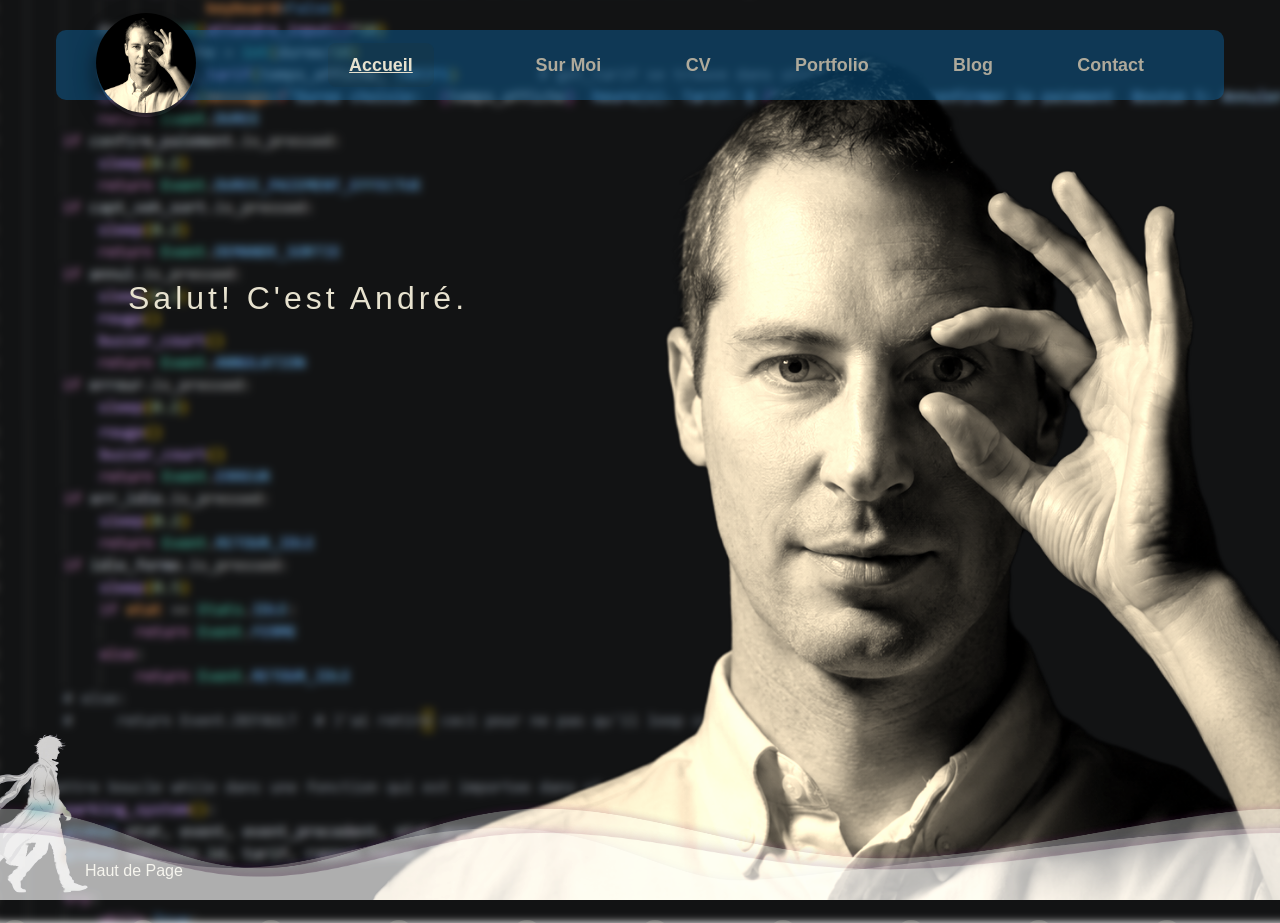
<file: index.html>
<!DOCTYPE html>
<html lang="en">
    <head>
        <meta charset="UTF-8">
        <meta name="viewport" content="width=device-width, initial-scale=1.0">
        <!-- métadonnées Open Graph: par Meta. surtout pour réseaux sociaux  -->
        <meta property="og:title"
            content="Andre Georges Développeur Web Intelligence Artificielle">
        <meta property="og:description"
            content="CV et portfolio d'André Georges, développeur Web spécialisé en intelligence artificielle, Python, JavaScript et SQL.">
        <meta property="og:image"
            content="https://andregeorges.github.io/CV/images/photo_profil.png">
        <meta property="og:type"
            content="website">
        <meta property="og:url"
            content="https://andregeorges.github.io/CV/">
        <title>Accueil</title>
        <link rel="icon" href="images/photo_profil.png">
        <link rel="stylesheet" href="css/style.css">
        <link rel="stylesheet" href="css/variables.css">
        <link rel="stylesheet"
            href="https://cdnjs.cloudflare.com/ajax/libs/font-awesome/6.7.2/css/all.min.css">
    </head>
    <body class="bg-accueil" id="code-defilant">
        <div id="wrapper"></div>
        <div id="navbar"></div>

        <div class="hi">
            <h1>Salut! C'est André.</h1>
        </div>
        <div class="moving-text">
            <h1 class="banner-text"></h1>
        </div>
        <!-- <button type="button"><a
                href="contact.html">Contactez-moi!</a></button> -->

        <div id="footer" class="page-noire"></div>
        <script src="js/include.js"></script>
    </body>
</html>
</file>
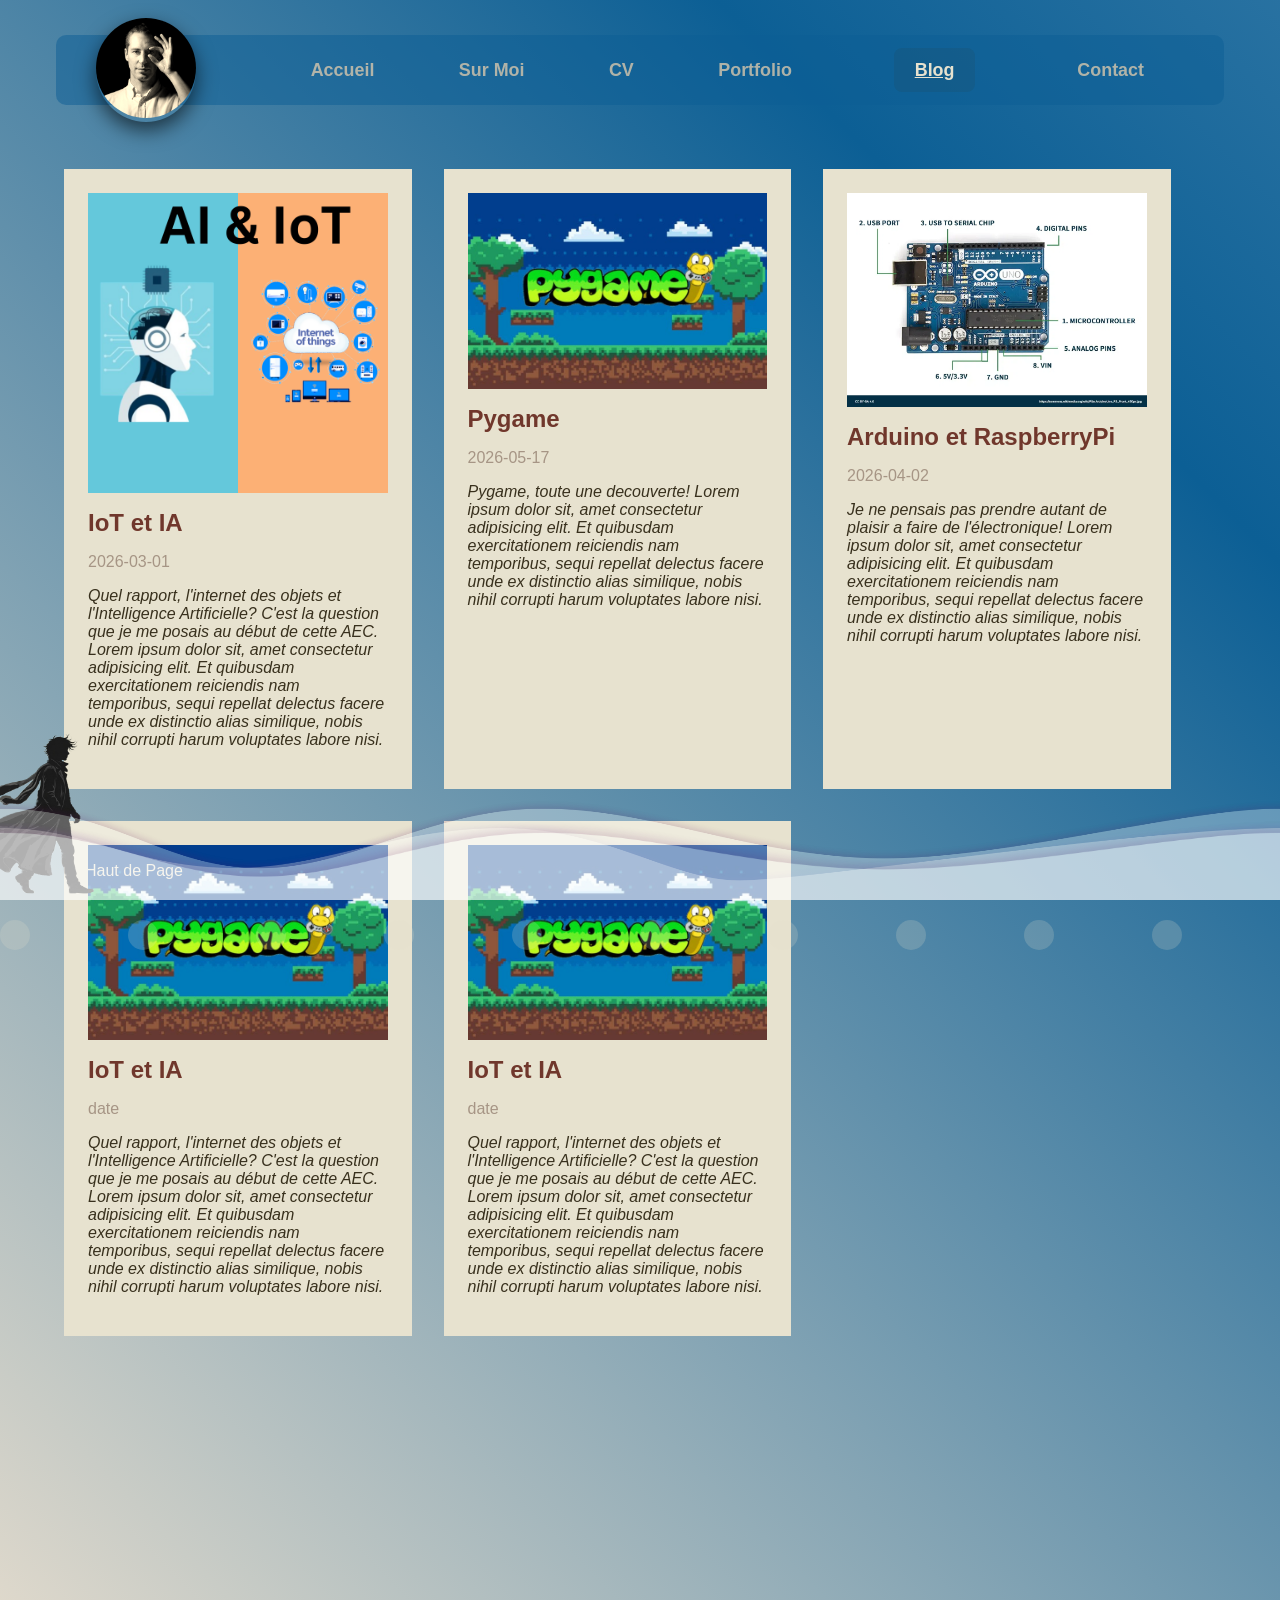
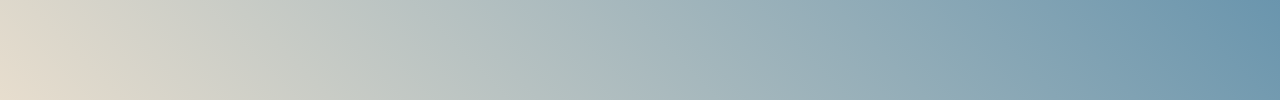
<file: blog.html>
<!DOCTYPE html>
<html lang="en">
    <head>
        <meta charset="UTF-8">
        <meta name="viewport" content="width=device-width, initial-scale=1.0">
        <title>Blog / Article</title>
        <link rel="icon" href="images/photo_profil.png">
        <link rel="stylesheet" href="css/blog.css">
        <link rel="stylesheet" href="css/variables.css">
    </head>
    <body class="wrapper">
        <div id="wrapper"></div>
        <div id="navbar"></div>

        <div class="card-container">
            <div class="card">
                <img src="images/AI_IoT.png" alt="IA et IoT">
                <h1>IoT et IA</h1>
                <h5>2026-03-01</h5>
                <p>Quel rapport, l'internet des objets et l'Intelligence
                    Artificielle? C'est la question que je me posais au début de
                    cette AEC. Lorem ipsum dolor sit, amet consectetur
                    adipisicing elit. Et quibusdam exercitationem reiciendis nam
                    temporibus, sequi repellat delectus facere unde ex
                    distinctio alias similique, nobis nihil corrupti harum
                    voluptates labore nisi.</p>
            </div>
            <div class="card">
                <img src="images/pygame.jpg" alt="Pygame">
                <h1>Pygame</h1>
                <h5>2026-05-17</h5>
                <p>Pygame, toute une decouverte! Lorem ipsum dolor sit, amet
                    consectetur
                    adipisicing elit. Et quibusdam exercitationem reiciendis nam
                    temporibus, sequi repellat delectus facere unde ex
                    distinctio alias similique, nobis nihil corrupti harum
                    voluptates labore nisi.</p>
            </div>
            <div class="card">
                <img src="images/Arduino.png" alt="arduino">
                <h1>Arduino et RaspberryPi</h1>

                <h5>2026-04-02</h5>
                <p>Je ne pensais pas prendre autant de plaisir a faire de
                    l'électronique! Lorem ipsum dolor sit, amet consectetur
                    adipisicing elit. Et quibusdam exercitationem reiciendis nam
                    temporibus, sequi repellat delectus facere unde ex
                    distinctio alias similique, nobis nihil corrupti harum
                    voluptates labore nisi.</p>
            </div>
            <div class="card">
                <img src="images/pygame.jpg" alt="Pygame">
                <h1>IoT et IA</h1>
                <h5>date</h5>
                <p>Quel rapport, l'internet des objets et l'Intelligence
                    Artificielle? C'est la question que je me posais au début de
                    cette AEC. Lorem ipsum dolor sit, amet consectetur
                    adipisicing elit. Et quibusdam exercitationem reiciendis nam
                    temporibus, sequi repellat delectus facere unde ex
                    distinctio alias similique, nobis nihil corrupti harum
                    voluptates labore nisi.</p>
            </div>
            <div class="card">
                <img src="images/pygame.jpg" alt="Pygame">
                <h1>IoT et IA</h1>
                <h5>date</h5>
                <p>Quel rapport, l'internet des objets et l'Intelligence
                    Artificielle? C'est la question que je me posais au début de
                    cette AEC. Lorem ipsum dolor sit, amet consectetur
                    adipisicing elit. Et quibusdam exercitationem reiciendis nam
                    temporibus, sequi repellat delectus facere unde ex
                    distinctio alias similique, nobis nihil corrupti harum
                    voluptates labore nisi.</p>
            </div>

        </div>

        <div id="footer"></div>

        <script src="js/include.js"></script>
    </body>
</html>
</file>
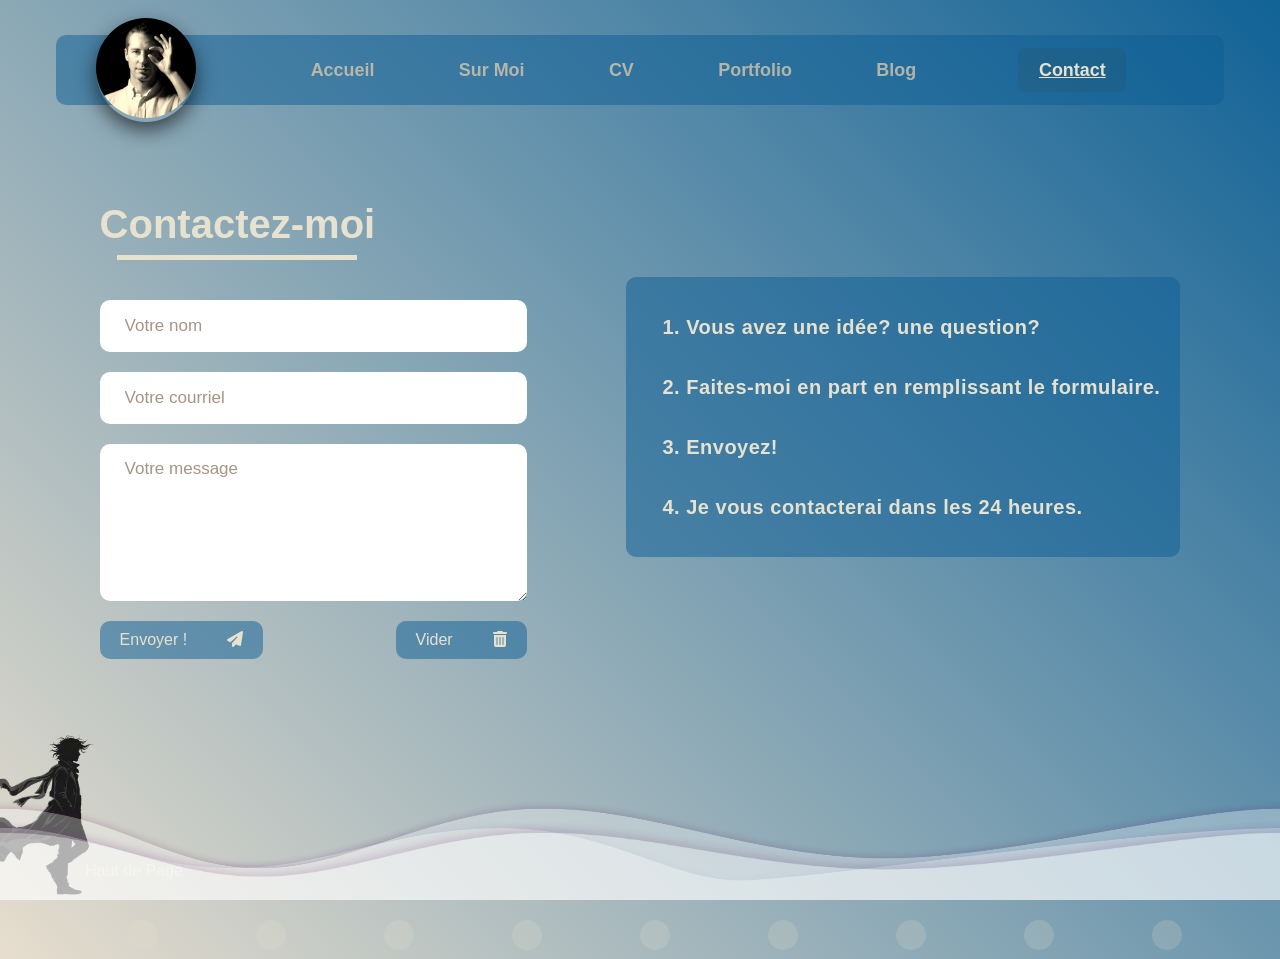
<file: contact.html>
<!DOCTYPE html>
<html lang="en">
    <head>
        <meta charset="UTF-8">
        <meta name="viewport" content="width=device-width, initial-scale=1.0">
        <title>Contact</title>
        <link rel="icon" href="images/photo_profil.png">
        <link rel="stylesheet" href="css/contact.css">
        <link rel="stylesheet" href="css/variables.css">
        <link rel="stylesheet"
            href="https://cdnjs.cloudflare.com/ajax/libs/font-awesome/6.7.2/css/all.min.css">
        <link rel="apple-touch-icon" sizes="180x180"
            href="/apple-touch-icon.png">
        <link rel="icon" type="image/png" sizes="32x32"
            href="/favicon-32x32.png">
        <link rel="icon" type="image/png" sizes="16x16"
            href="/favicon-16x16.png">
        <link rel="manifest" href="/site.webmanifest">
    </head>
    <body class="wrapper">
        <div id="wrapper"></div>
        <div id="navbar"></div>
        <div class="contact-container">
            <form
                action="https://api.web3forms.com/submit"
                method="POST"
                class="contact-left">
                <div class="contact-left-title">
                    <h1>Contactez-moi</h1>
                    <hr>
                </div>
                <input type="hidden" name="access_key"
                    value="0388c457-0274-4350-b928-2ecf0cdc8cf3">
                <input class="contact-inputs" type="text" name="name"
                    placeholder="Votre nom" required minlength="2"
                    maxlength="20">
                <input class="contact-inputs" type="email" name="email"
                    placeholder="Votre courriel" required>
                <textarea class="contact-inputs" name="message"
                    placeholder="Votre message" required></textarea>
                <div class="button-container">
                    <button type="submit">
                        <!-- <a
                            href="mailto:andre.georges26373@hotmail.com"> -->
                        Envoyer !
                        <i class="fa-solid fa-paper-plane"></i>
                    </button>
                    <button type="reset" value="Vider">Vider<i
                            class="fa-solid fa-trash-can"></i>
                    </button>
                </div>

            </form>
            <div class="contact-right">
                <ol class="liste-contact">
                    <li>Vous avez une idée? une question?</li>
                    <li>Faites-moi en part en remplissant le
                        formulaire.</li>
                    <li>Envoyez!</li>
                    <li>Je vous contacterai dans les 24 heures.</li>
                </ol>
            </div>
        </div>
        <div id="footer"></div>
        <script src="js/include.js"></script>
    </body>
</html>
</file>
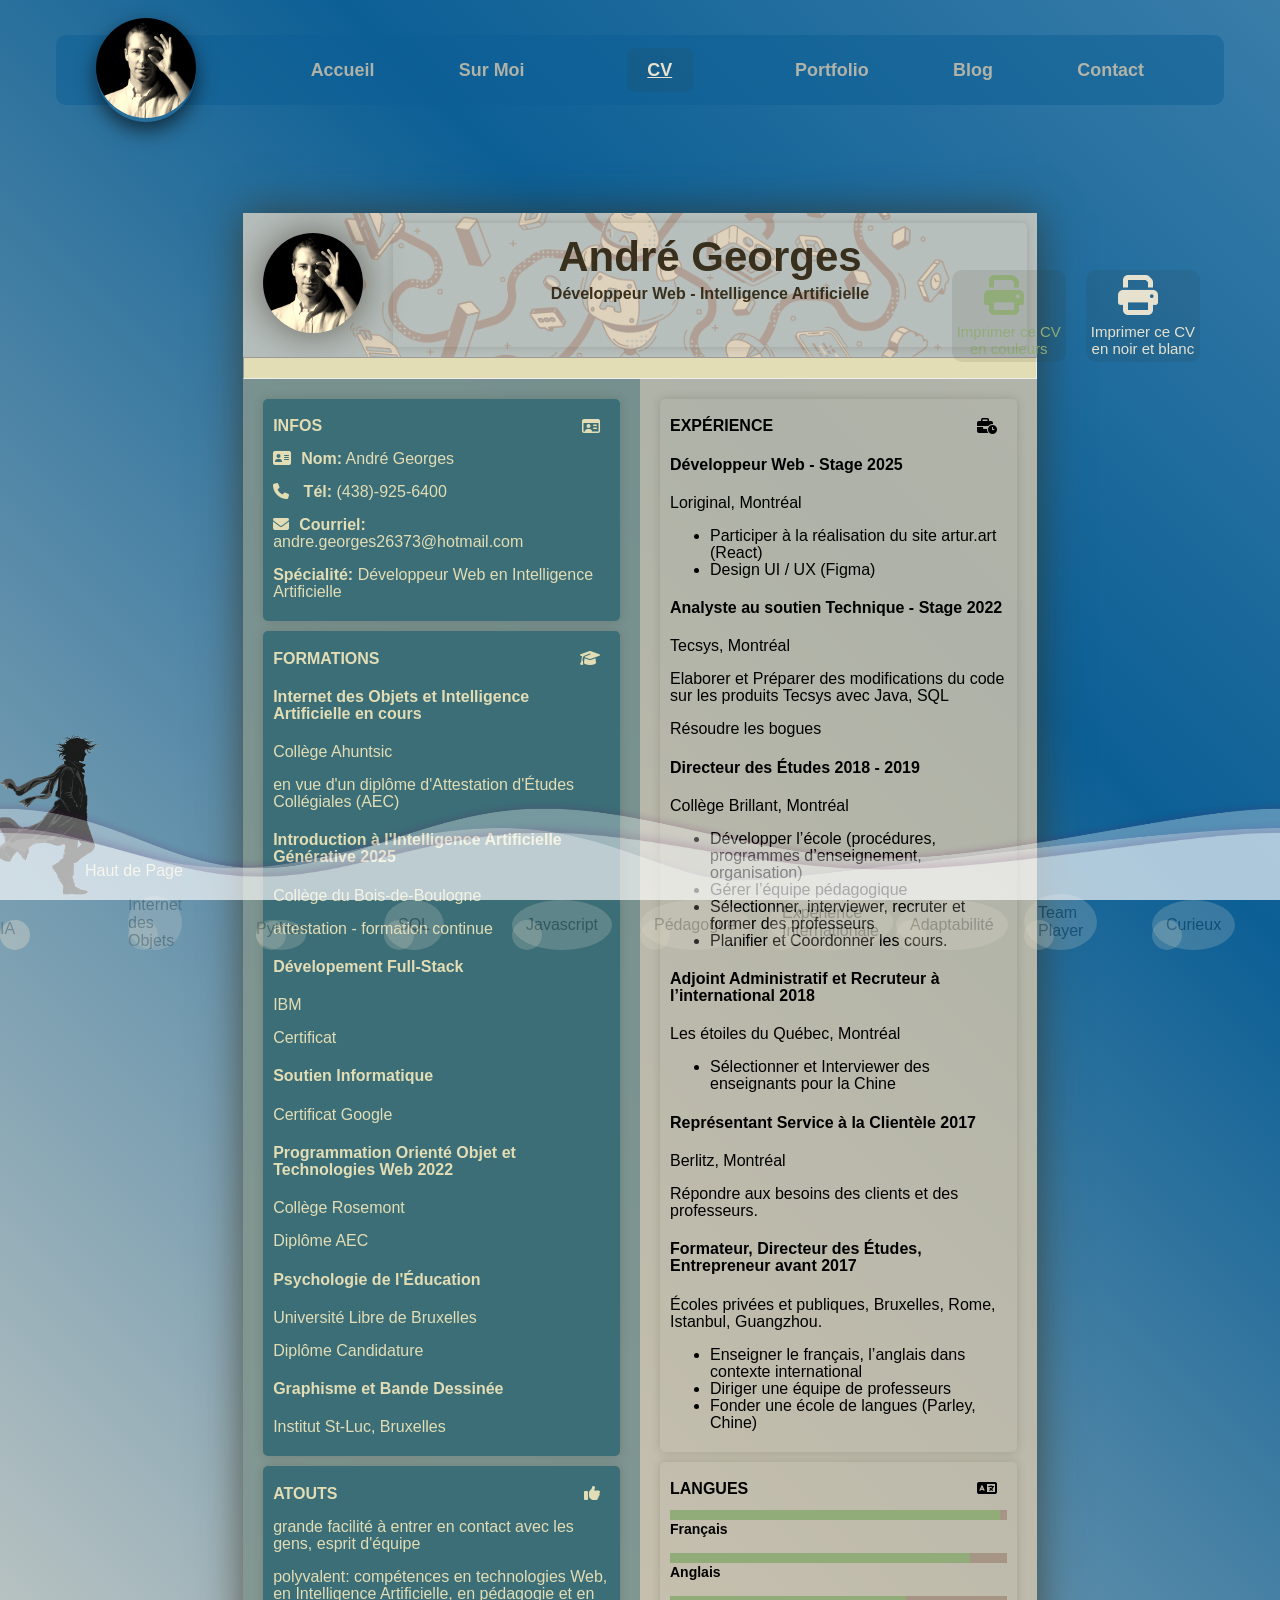
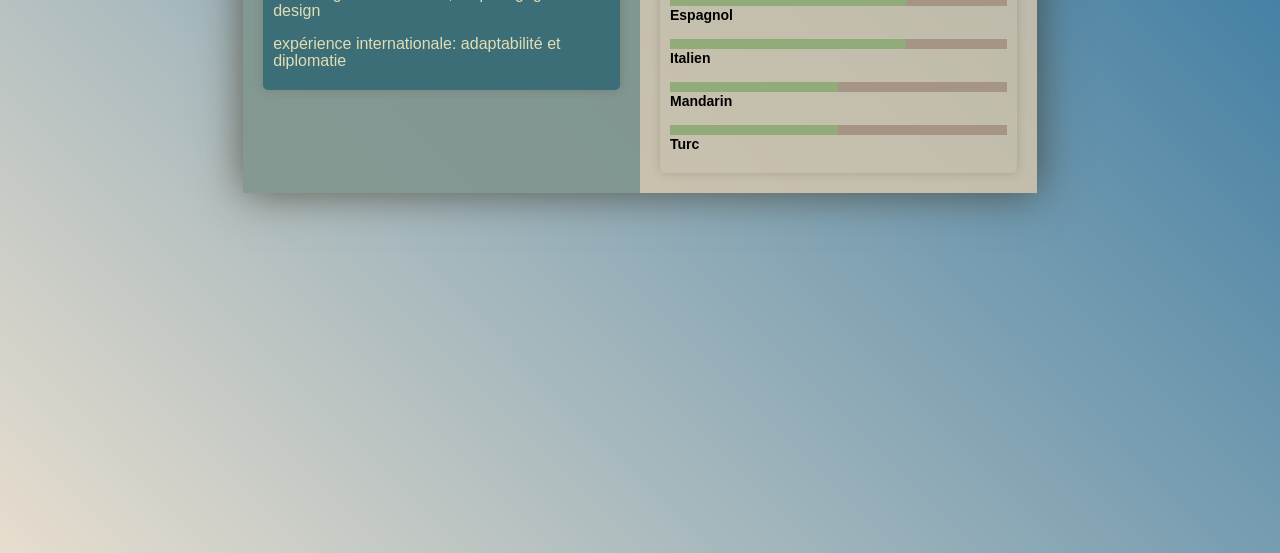
<file: cv.html>
<!DOCTYPE html>
<html lang="en">
    <head>
        <meta charset="UTF-8">
        <meta name="viewport" content="width=device-width, initial-scale=1.0">
        <title>CV</title>
        <link rel="icon" href="images/photo_profil.png">
        <link rel="stylesheet" href="css/cv.css">
        <link rel="stylesheet" href="css/variables.css">
    </head>
    <body class="wrapper">
        <div id="wrapper"></div>
        <div id="navbar"></div>

        <div class="bubble-container-keywords">
            <span class="bubble">IA</span>
            <span class="bubble">Internet<br>des<br>Objets</span>
            <span class="bubble">Python</span>
            <span class="bubble keyword">SQL</span>
            <span class="bubble keyword">Javascript</span>
            <span class="bubble keyword">Pédagogue</span>
            <span class="bubble keyword">Expérience<br>Internationale</span>
            <span class="bubble keyword">Adaptabilité</span>
            <span class="bubble keyword">Team<br>Player</span>
            <span class="bubble keyword">Curieux</span>
        </div>
        <div class="print-section">
            <div id="printcol">
                <i class="fa-solid fa-print"></i>
                <span>Imprimer ce CV<br>en couleurs</span>
            </div>
            <div id="printbw">
                <i class="fa-solid fa-print"></i>
                <span>Imprimer ce CV<br>en noir et blanc</span>
            </div>
        </div>

        <div class="container-cv">

            <div class="header-cv">
                <div class="img-cv">
                    <img src="images/photo_profil.png" alt="photo profil"
                        style="width: 100px">
                </div>
                <div class="name-title card">
                    <h1>André Georges</h1>
                    <h3>Développeur Web - Intelligence Artificielle</h3>
                </div>
            </div>
            <hr>
            <div class="main">
                <div class="left-cv">
                    <div class="info-personnelle card cd-left">
                        <h2>INFOS <i class="fa-regular fa-id-card"></i></h2>
                        <p><i class="fa-solid fa-address-card">
                            </i><strong>Nom:</strong> André Georges</p>
                        <p><i class="fa-solid fa-phone"></i>
                            <strong>Tél:</strong> (438)-925-6400</p>
                        <p><i
                                class="fa-solid fa-envelope"></i><strong>Courriel:</strong>
                            andre.georges26373@hotmail.com</p>
                        <p><strong>Spécialité:</strong> Développeur Web en
                            Intelligence Artificielle</p>
                    </div>
                    <div class="formations card cd-left">
                        <h2>FORMATIONS <i
                                class="fa-solid fa-graduation-cap"></i></h2>
                        <h4>Internet des Objets et Intelligence Artificielle
                            <span>en cours</span></h4>
                        <p>Collège Ahuntsic</p>
                        <p>en vue d'un diplôme d'Attestation d'Études
                            Collégiales (AEC)</p>

                        <h4>Introduction à l'Intelligence Artificielle
                            Générative <span>2025</span></h4>
                        <p>Collège du Bois-de-Boulogne</p>
                        <p>attestation - formation continue</p>

                        <h4>Dévelopement Full-Stack </h4>
                        <p>IBM</p>
                        <p>Certificat</p>

                        <h4>Soutien Informatique</h4>
                        <p>Certificat Google</p>

                        <h4>Programmation Orienté Objet et Technologies Web
                            <span>2022</span></h4>
                        <p>Collège Rosemont</p>
                        <p>Diplôme AEC</p>

                        <h4>Psychologie de l'Éducation</h4>
                        <p>Université Libre de Bruxelles</p>
                        <p>Diplôme Candidature</p>

                        <h4>Graphisme et Bande Dessinée</h4>
                        <p>Institut St-Luc, Bruxelles</p>
                    </div>
                    <div class="atouts card cd-left">
                        <h2>ATOUTS <i class="fa-solid fa-thumbs-up"></i></h2>
                        <p>grande facilité à entrer en contact avec les gens,
                            esprit d'équipe</p>
                        <p>polyvalent: compétences en technologies Web, en
                            Intelligence Artificielle, en pédagogie et en
                            design</p>
                        <p>expérience internationale: adaptabilité et
                            diplomatie</p>
                    </div>

                </div>
                <div class="right-cv">
                    <div class="experience card">
                        <h2>EXPÉRIENCE <i
                                class="fa-solid fa-business-time"></i></h2>
                        <h4>Développeur Web - Stage <span>2025</span></h4>
                        <p>Loriginal, Montréal</p>
                        <ul>
                            <li>Participer à la réalisation du site artur.art
                                (React)</li>
                            <li>Design UI / UX (Figma)</li>
                        </ul>

                        <h4>Analyste au soutien Technique - Stage
                            <span>2022</span></h4>
                        <p>Tecsys, Montréal</p>
                        <p>Elaborer et Préparer des modifications du code sur
                            les
                            produits Tecsys avec Java, SQL </p>
                        <p>Résoudre les bogues</p>

                        <h4>Directeur des Études <span>2018 - 2019</span> </h4>
                        <p>Collège Brillant, Montréal </p>
                        <ul>
                            <li>Développer l’école (procédures, programmes
                                d’enseignement, organisation) </li>
                            <li> Gérer l’équipe pédagogique </li>
                            <li>Sélectionner, interviewer, recruter et former
                                des
                                professeurs</li>
                            <li>Planifier et Coordonner les cours. </li>
                        </ul>

                        <h4>Adjoint Administratif et Recruteur à l’international
                            <span>2018</span></h4>
                        <p>Les étoiles du Québec, Montréal </p>
                        <ul>
                            <li> Sélectionner et Interviewer des enseignants
                                pour la
                                Chine </li>
                        </ul>

                        <h4>Représentant Service à la Clientèle <span>2017
                            </span></h4>
                        <p>Berlitz, Montréal </p>
                        <p>Répondre aux besoins des clients et des
                            professeurs.</p>

                        <h4>Formateur, Directeur des Études, Entrepreneur
                            <span>avant 2017</span></h4>
                        <p>Écoles privées et publiques, Bruxelles, Rome,
                            Istanbul,
                            Guangzhou. </p>
                        <ul>
                            <li>Enseigner le français, l’anglais dans contexte
                                international </li>
                            <li>Diriger une équipe de professeurs </li>
                            <li>Fonder une école de langues (Parley, Chine)</li>
                        </ul>
                    </div>

                    <div class="langues card">
                        <h2>LANGUES <i class="fa-solid fa-language"></i></h2>
                        <div class="skill-graph">
                            <div class="skill-bar">
                                <div class="skill-bar-fill"
                                    style="width: 98%;"></div>
                            </div>
                            <span class="skill-label">Français</span>

                            <div class="skill-bar">
                                <div class="skill-bar-fill"
                                    style="width: 89%;"></div>
                            </div>
                            <span class="skill-label">Anglais</span>

                            <div class="skill-bar">
                                <div class="skill-bar-fill"
                                    style="width: 70%;"></div>
                            </div>
                            <span class="skill-label">Espagnol</span>

                            <div class="skill-bar">
                                <div class="skill-bar-fill"
                                    style="width: 70%;"></div>
                            </div>
                            <span class="skill-label">Italien</span>

                            <div class="skill-bar">
                                <div class="skill-bar-fill"
                                    style="width: 50%;"></div>
                            </div>
                            <span class="skill-label">Mandarin</span>
                            <div class="skill-bar">
                                <div class="skill-bar-fill"
                                    style="width: 50%;"></div>
                            </div>
                            <span class="skill-label">Turc</span>
                        </div>
                    </div>
                </div>

            </div>
        </div>
        <div id="footer"></div>
        <script src="js/include.js"></script>
    </body>
</html>
</file>
<file: css/style.css>
.bg-accueil::before {
    content: "";
    position: fixed;
    inset: 0;
    background-image: url("../images/photo_profil_landscape_transparent.png");
    background-size: cover;
    background-position: center;
    background-repeat: no-repeat;
    filter: sepia(60%);
    z-index: -1;
}

.hi {
    position: absolute;
    margin-left: 10%;
    margin-top: 10%;
}

.hi h1 {
    font-weight: 200;
    font-size: var(--font-xl);
    color: var(--blanc);
    letter-spacing: 0.25rem;
}

.bg-accueil::after {
    content: "";
    position: absolute;
    inset: 0;
    background: url(../images/code_deroulant.png);
    background-repeat: no-repeat;
    background-size: cover;
    background-position: center;
    filter: blur(4px);

    min-height: 100vh;
    width: 100%;
    perspective-origin: 50% 50%;
    text-align: center;
    margin-bottom: 0;
    animation: animate 120s linear infinite;
    transform: scale(1.05);
    z-index: -2;

}

@keyframes animate {
    from {
        background-position: 0 -120px;
    }

    to {
        background-position: 0 0;
    }
}

/*
texte qui s'allume et s'eteint
*/

.moving-text {
    position: absolute;
    margin-left: 10%;
    margin-top: 7%;
}

.banner-text {
    font-size: 8rem;
    color: var(--beige);
    letter-spacing: 0.75rem;

}

.banner-text::after {
    content: '';
    animation: animateText 20s infinite;
}


@keyframes animateText {

    0% {
        opacity: 0;
    }

    10% {
        content: "Python";
        opacity: 1;
    }

    20% {
        opacity: 0;
    }

    30% {
        content: "SQL";
        opacity: 1;
    }

    40% {
        opacity: 0;
    }

    50% {
        content: "IA";
        opacity: 1;
    }

    60% {
        opacity: 0;
    }

    70% {
        content: "UI/UX";
        opacity: 1;
    }

    80% {
        opacity: 0;
    }

    90% {
        content: "IoT";
        opacity: 1;
    }

    100% {
        opacity: 0;
    }
}
</file>
<file: css/variables.css>
* {
    font-family: Quebec, 'Gill Sans', 'Gill Sans MT', Calibri, 'Trebuchet MS', sans-serif;
    font-size: 100%;
}

:root {
    --jaunedore: rgba(226, 221, 181);

    --rouge: rgba(170, 50, 43, 0.8);
    --rougefonce: rgba(82, 13, 3, 0.8);
    --pourpre: rgba(110, 32, 28, 0.8);
    --beige: rgba(215, 199, 173, 0.8);
    --beigetrans: rgba(215, 199, 173, 0.6);
    --bleumarine: rgba(12, 95, 149);
    --bleumarinetrans: rgba(12, 95, 149, 0.5);
    --bleugris: rgba(120, 160, 175);
    --vert: rgba(120, 160, 175);
    --vertclair: rgba(145, 172, 120);
    --vertgris: rgba(106, 151, 117);
    --vertolive: rgba(111, 123, 80);
    --vertfonceturquoise: rgba(60, 110, 119);
    --vertfonceturquoisetrans: rgba(60, 110, 119, 0.5);
    --gris: rgba(166, 149, 133);
    --noir: rgba(56, 48, 29);
    --noirtrans: rgba(56, 48, 29, 0.1);
    --blanc: rgba(231, 226, 207);

    --font-xsmall: 0.75rem;
    --font-small: 0.85rem;
    --font-base: 1rem;
    --font-medium: 1.25rem;
    --font-large: 1.5rem;
    --font-xl: 2rem;

    --space-xxs: 0.25rem;
    /* 4px */
    --space-xs: 0.5rem;
    /* 8px */
    --space-sm: 0.75rem;
    /* 12px */
    --space-md: 1rem;
    /* 16px */
    --space-lg: 1.5rem;
    /* 24px */
    --space-xl: 2rem;
    /* 32px */
    --space-2xl: 3rem;
    /* 48px */
    --space-3xl: 4rem;
    /* 64px */
}

body {
    margin: 0;
    padding: 0;
    overflow-x: hidden;
    overflow-y: auto;
}

.wrapper {
    min-height: 100vh;
    background-image: linear-gradient(45deg,
            var(--beigetrans),
            var(--bleumarine),
            var(--bleumarinetrans),
            var(--bleugris),
            var(--vert),
            var(--vertgris),
            /* var(--rouge),
            var(--rougefonce),
            var(--pourpre), */
            var(--beige));
    background-position: 0 0;
    background-size: 1000%;
    background-repeat: no-repeat;
    animation: animate 60s ease infinite;
    padding-top: 5px;
    z-index: 1;
    overflow-x: hidden;
    overflow-y: auto;
}

@keyframes animate {
    0% {
        background-position: 0 30%, 0 0;
    }

    50% {
        background-position: 100% 70%, 0 0;
    }

    100% {
        background-position: 0 30%, 0 0;
    }
}

.bubble {
    position: fixed;
    bottom: -3.12rem;
    min-height: 1.9rem;
    min-width: 1.9rem;
    border-radius: 50%;
    /* filter: blur(4px); */
    animation: floating 10s linear infinite;
    background-color: var(--blanc);
    opacity: 0.2;
}

.bubble:nth-child(1) {
    left: 0;
    animation-delay: 0.6s;

}

.bubble:nth-child(2) {
    left: 10%;
    animation-delay: 3s;
}

.bubble:nth-child(3) {
    left: 20%;
    animation-delay: 2s;
}

.bubble:nth-child(4) {
    left: 30%;
    animation-delay: 5s;
}

.bubble:nth-child(5) {
    left: 40%;
    animation-delay: 1s;
}

.bubble:nth-child(6) {
    left: 50%;
    animation-delay: 7s;
}

.bubble:nth-child(7) {
    left: 60%;
    animation-delay: 4s;
}

.bubble:nth-child(8) {
    left: 70%;
    animation-delay: 8s;
}

.bubble:nth-child(9) {
    left: 80%;
    animation-delay: 6s;
}

.bubble:nth-child(10) {
    left: 90%;
    animation-delay: 4s;
}

@keyframes floating {
    0% {
        transform: translateX(0);
        bottom: 0;
    }

    20% {
        transform: translateX(2.5rem);
    }

    40% {
        transform: translateX(2.5rem);
    }

    60% {
        transform: translateX(-2.5rem);
    }

    80% {
        transform: translateX(1.25rem);
    }

    100% {
        transform: translateX(0);
        bottom: 100vh;
    }
}

/* 
======================================
NAVBAR
====================================== */

nav {
    width: 85%;
    height: 4.37rem;
    border-radius: 0.63rem;
    margin: 1.88rem auto;
    display: flex;
    align-items: center;
    justify-content: space-between;
    padding: 0 2.5rem;
    background-color: var(--bleumarinetrans);
}

nav ul li:hover {
    margin: 1.1rem;
    background-color: var(--noirtrans);
    padding: 0.75rem 1.3rem;
    border-radius: 0.5rem;
}

nav ul li a:hover {
    color: var(--blanc);
}

nav a.active {
    text-decoration: underline;
    color: var(--blanc);
    margin: 1.1rem;
    background-color: var(--noirtrans);
    padding: 0.75rem 1.3rem;
    border-radius: 0.5rem;
}

nav ul {
    text-align: right;

}

nav ul li {
    display: inline;
    margin: 0px 2.5rem;
}

nav ul li a {
    text-decoration: none;
    font-size: 1.12rem;
    color: var(--beige);
    font-weight: bold;
}

.img-container {
    display: inline-block;
    border-radius: 50%;
    box-shadow: 0 0.5rem 1.25rem rgba(0, 0, 0, 0.6);
}

.profil {
    width: 6.25rem;
    height: 6.25rem;
    cursor: pointer;
    border-radius: 50%;
    object-fit: cover;
    transition: transform 2s ease, filter 0.6s ease;
    filter: sepia(60%);
}

.profil:hover {
    transform: scale(1.2) rotate(360deg);
    filter: sepia(60%);
}

.profil:active {
    position: fixed;
    inset: 0;
    width: 100vw;
    height: 100vh;
    object-fit: contain;
    /* border-radius: 50%; */
    z-index: 100;
    /* transition: 0ms; */
}

/* 
======================================
FOOTER
====================================== */

footer {
    min-height: 300px;
    /* position: relative; */
}

.items-footer {
    position: fixed;
    width: 100%;
    bottom: 20px;
    display: flex;
    align-items: center;
    justify-content: space-between;
    padding: 0px 85px;
    box-sizing: border-box;
}

footer a {
    color: var(--blanc);
    text-decoration: none;
    display: inline-block;
}

.items-footer a i {
    background-color: var(--gris-transparent);
    padding: 10px 10px;
    border-radius: 10px;
    font-size: 60px;
    color: var(--bleumarinetrans);
}

.line {
    position: fixed;
    bottom: 0;
    width: 100%;
    overflow: hidden;
    height: 200px;
    pointer-events: none;
    /* background-color: var(--bleumarine); */
    z-index: 2;
}

.line-1 {
    z-index: 15;
    opacity: 0.3;
}

.line-2 {
    z-index: 10;
    opacity: 0.3;
}

.line-3 {
    z-index: 5;
    opacity: 0.3;
}

.wave {
    position: absolute;
    left: 0;
    width: 200%;
    height: 100%;
    background-repeat: repeat no-repeat;
    background-position: 0 bottom;
    transform-origin: center bottom;
}

.wave1 {
    background-image: url(../images/border-img/1.png);
    background-size: 50% 80px;
    animation: vagues 10s linear infinite;
}

.wave2 {
    background-image: url(../images/border-img/2.png);
    background-size: 50% 100px;
    animation: vagues 12s linear infinite;
}

.wave3 {
    background-image: url(../images/border-img/3.png);
    background-size: 50% 80px;
    animation: vagues 14s linear infinite;
}

@keyframes vagues {
    0% {
        transform: translateX(0) translateZ(0) scaleY(1);
    }

    50% {
        transform: translateX(-25%) translateZ(0) scaleY(0.5);
    }

    100% {
        transform: translateX(-50%) translateZ(0) scaleY(1);
    }

}

/* 
======================================
CHARACTER
====================================== */

.character {
    position: fixed;
    background: url(../images/walking.png);
    background-repeat: no-repeat;
    width: calc(3000px/5);

    height: 600px;
    left: 0px;
    bottom: 0;

    transform: scale(0.30);
    transform-origin: bottom left;
    /* mix-blend-mode: difference; */

    z-index: 0;

    /* filter: invert(1); */
}

.page-noire .character {
    filter: invert(1);
    mix-blend-mode: difference;

}

.page-sur-moi .character {
    filter: brightness(0) invert(1);
    opacity: 1;
}

.portfolio .character {
    filter: brightness(0);
    /* filter: brightness(0) invert(1); */
    opacity: 1;
}

.character.flip {
    transform: scaleX(-1) scale(0.25);
}
</file>
<file: css/blog.css>
.card-container {
    display: flex;
    flex-wrap: wrap;
    margin: 4rem;
    gap: 2rem;
}

.card {
    /* flex: 1; */
      /* flex: 0 0 calc((100% - 2rem) / 3); */
      flex: 0 0 26%;
    padding: 1.5rem;
    background-color: var(--blanc);
}

.card img {
    width: 100%;
    height: auto;
    display: block;
}

.card h1 {
    color: var(--rougefonce);
    font-size: 1.5rem;
}

.card h5 {
    font-weight: 200;
    color: var(--gris);
    margin: 0;
}

.card p {
    font-style: italic;
    color: var(--noir);
    margin: 0.5 0;
}
</file>
<file: css/contact.css>
/* =====================  CONTACT  ============================== */

.contact-container {
    display: flex;
    align-items: center;
    justify-content: space-evenly;
    margin-top: 70px;
    position: relative;
    z-index: 2;
}

.contact-left {
    display: flex;
    flex-direction: column;
    align-items: start;
    gap: 20px;
}

.contact-left-title h1 {
    font-weight: 600;
    color: var(--blanc);
    font-size: 40px;
    margin-bottom: 5px;
}

.contact-left-title hr {
    border: none;
    width: 240px;
    height: 5px;
    background-color: var(--blanc);
    /* border-radius: 20px; */
    margin-bottom: 20px;
}


.contact-inputs {
    width: 400px;
    height: 50px;
    border: none;
    outline: none;
    padding-left: 25px;
    font-weight: 500;
    font-size: 17px;
    color: var(--noir);
    border-radius: 10px;

}

.contact-left textarea {
    height: 140px;
    padding-top: 15px;
    border-radius: 10px;
    max-width: 400px;
}

.contact-inputs:focus {
    border: 4px solid var(--bleumarine);
}

.contact-inputs::placeholder {
    color: var(--gris);
}

.button-container {
    display: flex;
    justify-content: space-between;
    width: 100%;
    gap: 15px;
}

.contact-left button {
    display: flex;
    /* align-items: center; */
    padding: 10px 20px;
    font-size: 16px;
    color: var(--bleumarine);
    gap: 40px;
    border: none;
    border-radius: 10px;
    background-color: var(--bleumarinetrans);
    color: var(--blanc);
    cursor: pointer;
    /* justify-content: space-between; */
}

.contact-left button i {
    height: 15px;
}

.contact-left button i a {
    height: 15px;
    text-decoration: none;
}

.contact-left button:hover {
    color: var(--bleumarine);
    background-color: var(--blanc);
}

.contact-right {
    display: flex;
    flex-direction: column;
    align-items: start;
    gap: 20px;
    font-size: 24px;
    font-weight: bold;
    letter-spacing: 0.3rem;
    background-color: var(--bleumarinetrans);
    padding: 0.1px 20px;
    border-radius: 10px;
}

.liste-contact {
    color: var(--blanc);
    font-size: 20px;
    font-weight: bold;
    letter-spacing: 0.5px;
    line-height: 60px;
}

@media (max-width:800px) {
    .contact-inputs {
        width: 80vw;
    }

    .contact-right {
        display: none;
    }
}
</file>
<file: css/cv.css>
/* =====================  CV  ============================== */

.bubble-container-keywords {
    height: auto;
    width: auto;
    display: inline-flex;
    align-items: center;
    justify-content: center;
    padding: 5px;
    /* z-index: 10; */
}

.keyword {
    display: inline-flex;
    align-items: center;
    justify-content: center;

    padding: 10px 14px;
    border-radius: 999px;

    position: fixed;
}

.container-cv {
    width: 210mm;
    min-height: 297mm;
    background-color: var(--beige);
    margin: 60px auto;
    /* padding: 20px; */
    box-shadow: 0 0 40px rgba(56, 48, 29, 0.7);
}

.header-cv::before {
    content: "";
    position: absolute;
    inset: 0;
    background-image: url(../images/histoire-intelligence-artificielle-ia-robotique-robots-machine-learning.png);
    background-repeat: no-repeat;
    background-position: center;
    background-size: cover;
    filter: blur(0.1px);
    /* transform: scale(1.1); */
    z-index: -1;
}

.header-cv {
    position: relative;
    text-align: center;
    color: var(--noir);
    overflow: hidden;
    display: flex;
    /* gap: 30px; */

}

.img-cv {
    transition: transform 1s ease;
    padding: 20px;

}

.img-cv img {
    width: 6.25rem;
    height: 6.25rem;
    cursor: pointer;
    border-radius: 50%;
    object-fit: cover;
    filter: sepia(60%);
    box-shadow: 0 0 40px rgba(56, 48, 29, 0.7);

}

.img-cv:hover {
    transform: scale(1.2);
}

.name-title {
    flex: 1;
}

.name-title h1 {
    margin: 1.25rem;
    font-size: 2.625rem;
}

.name-title h3 {
    margin-top: 0;
}

hr {
    height: 1.25rem;
    margin: 0;
    padding: 0;
    background-color: var(--jaunedore);
}

.main {
    display: flex;
    width: 100%;
}


.left-cv {
    flex: 1;
    background-color: var(--vertfonceturquoisetrans);
    padding: 0.625rem;
    color: var(--jaunedore);
}

.right-cv {
    flex: 1;
    padding: 0.625rem;
}

.card {
    padding: 0.313rem 0.625rem;
    margin: 0.625rem;
    line-height: 1.063rem;
    border-radius: 0.313rem;
    box-shadow: 0 0 0.625rem rgba(56, 48, 29, 0.2);
    transition: transform 1s ease;

}

.cd-left {
    background-color: var(--vertfonceturquoise);
}

.card:hover {
    transform: scale(1.05);
    background-color: var(--blanc);
    box-shadow: 0 0 0.625rem rgba(56, 48, 29, 0.7);
    color: var(--noir);
}


.skill-graph {
    width: 100%;
    text-align: left;

}

.skill-bar {
    background-color: var(--gris);
    height: 0.625rem;
    overflow: hidden;
    margin-bottom: hidden;
}

.skill-bar-fill {
    height: 100%;
    background-color: var(--vertclair);
}

.skill-label {
    font-size: 14px;
    font-weight: bold;
    display: inline-block;
    margin-bottom: 15px;
}

i {
    padding-right: 10px;
}

h2 {
    display: flex;
    justify-content: space-between;
    align-items: center;
}

.print-section {
    position: fixed;
    display: flex;
    gap: 20px;
    flex-direction: row;
    align-items: center;
    top: 30%;
    right: 80px;
}


#printcol,
#printbw {

    background-color: var(--noirtrans);
    padding: 5px;
    border-radius: 10px;
    cursor: pointer;
    display: inline-flex;
    flex-direction: column;
    align-items: center;
    justify-content: center;
    text-align: center;
    gap: 8px;
}

#printcol {
    color: var(--vertclair);
}
#printbw {
    color: var(--blanc);
}

#printcol i,
#printbw i {
    font-size: 40px;
}

#printcol span,
#printbw span {
    font-size: 15px;
}

#printcol:hover {
    color: var(--vertfonceturquoise);
}
#printbw:hover {
    color: var(--gris);
}

@media print {

    body * {
        visibility: hidden;
    }

    .container-cv,
    .container-cv * {
        visibility: visible;
    }

    .container-cv {
        position: absolute;
        top: 0;
        left: 0;
        width: 100%;
        margin: 0;
        padding: 0;
    }
    body.bw {
        filter: grayscale(100%)
    }
}
</file>
